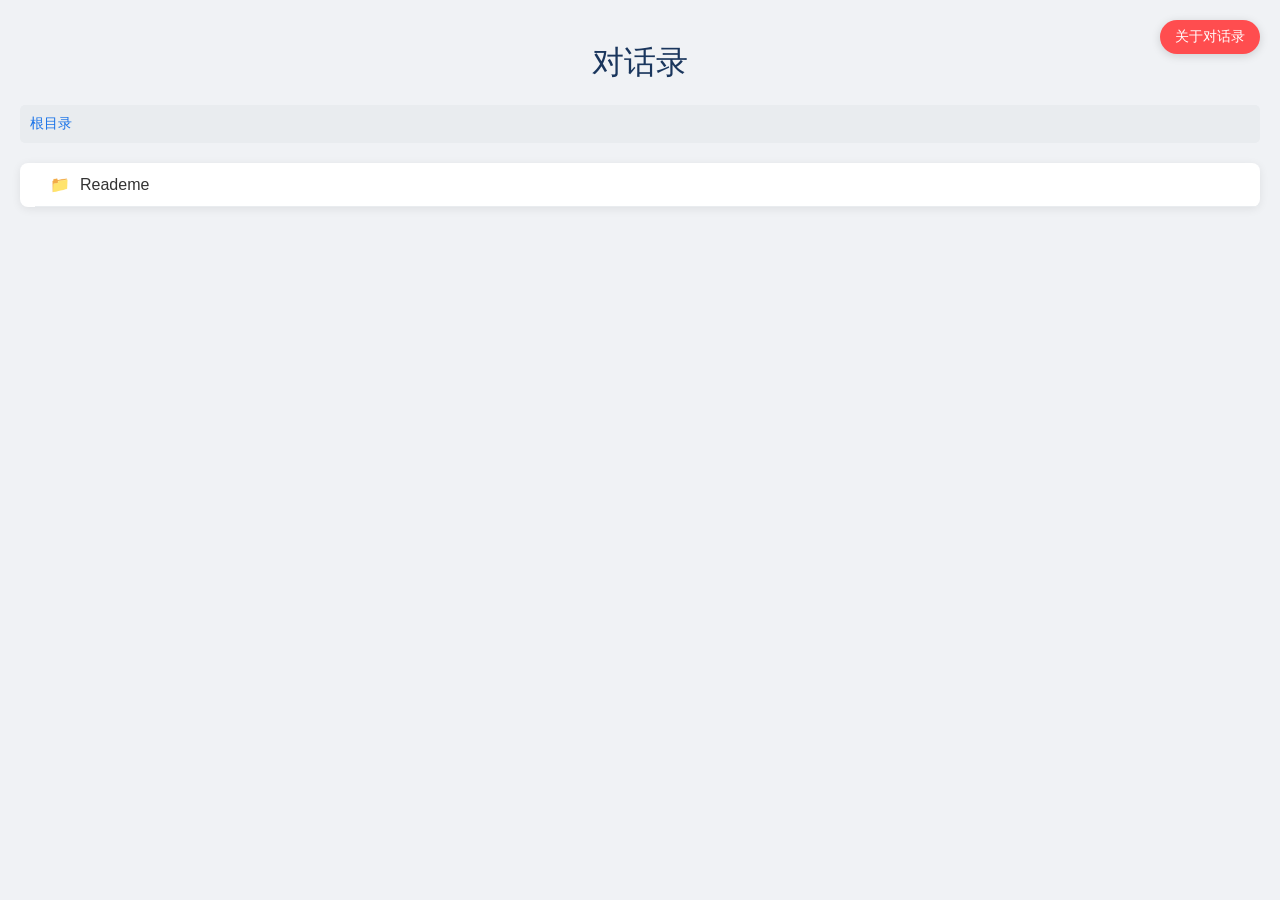
<file: ChatBook/index.html>
<!DOCTYPE html>
<html lang="zh-CN">
  <head>
    <meta charset="UTF-8" />
    <meta name="viewport" content="width=device-width, initial-scale=1.0" />
    <title>对话录</title>
    <style>
      body {
        font-family: "Segoe UI", Tahoma, Geneva, Verdana, sans-serif;
        margin: 0;
        padding: 20px;
        background-color: #f0f2f5;
        color: #333;
      }

      h1 {
        text-align: center;
        color: #1a365d;
        margin-bottom: 20px;
        font-weight: 500;
      }

      .path {
        margin-bottom: 20px;
        padding: 10px;
        background-color: #e9ecef;
        border-radius: 5px;
        font-size: 14px;
        display: flex;
        align-items: center;
      }

      .home {
        margin-right: 10px;
        cursor: pointer;
        color: #1a73e8;
        text-decoration: none;
      }

      .home:hover {
        text-decoration: underline;
      }

      .path-segment {
        margin-right: 10px;
        cursor: pointer;
        color: #1a73e8;
        text-decoration: none;
      }

      .path-separator {
        margin: 0 5px;
        color: #616161;
      }

      .path-segment:hover {
        text-decoration: underline;
      }

      ul {
        list-style-type: none;
        padding-left: 15px;
        margin: 0;
        background-color: white;
        border-radius: 8px;
        box-shadow: 0 2px 10px rgba(0, 0, 0, 0.08);
      }

      li {
        padding: 12px 15px;
        border-bottom: 1px solid #e9ecef;
        cursor: pointer;
        transition: background-color 0.2s;
        display: flex;
        align-items: center;
      }

      li:hover {
        background-color: #f8f9fa;
      }

      li.file {
        color: #1a73e8;
        text-decoration: none;
      }

      li.file:hover {
        text-decoration: underline;
      }

      .folder-icon {
        margin-right: 10px;
        color: #616161;
      }

      .file-icon {
        margin-right: 10px;
        color: #1a73e8;
      }

      .empty-message {
        color: #95a5a6;
        text-align: center;
        padding: 20px;
        font-style: italic;
        font-weight: 300;
      }

      /* 封条样式 */
      .seal {
        position: fixed;
        top: 20px;
        right: 20px;
        background-color: #ff4d4f;
        color: white;
        padding: 8px 15px;
        border-radius: 20px;
        font-size: 14px;
        cursor: pointer;
        box-shadow: 0 2px 10px rgba(0, 0, 0, 0.15);
        z-index: 100;
        transition: transform 0.2s, box-shadow 0.2s;
      }

      .seal:hover {
        transform: translateY(-2px);
        box-shadow: 0 4px 15px rgba(0, 0, 0, 0.2);
      }
    </style>
  </head>
  <body>
    <h1>对话录</h1>
    <div id="path" class="path"></div>
    <ul id="catalog"></ul>

    <!-- 封条元素 -->
    <div class="seal" id="github-seal">关于对话录</div>

    <script>
      let currentPath = [];

      async function loadJson() {
        try {
          const response = await fetch("content.json");
          const data = await response.json();
          return data;
        } catch (error) {
          console.error("加载 JSON 文件时出错:", error);
          return {};
        }
      }

      function updatePath() {
        const pathElement = document.getElementById("path");
        pathElement.innerHTML = "";

        const home = document.createElement("span");
        home.className = "home";
        home.textContent = "根目录";
        home.addEventListener("click", () => {
          currentPath = [];
          updatePath();
          navigateToPath();
        });
        pathElement.appendChild(home);

        if (currentPath.length === 0) {
          return;
        }

        pathElement.appendChild(document.createTextNode(" > "));

        let path = [];
        let tempPath = [];
        for (const segment of currentPath) {
          tempPath.push(segment);
          path.push({
            name: segment,
            path: tempPath.join("/"),
          });
        }

        for (let i = 0; i < path.length; i++) {
          const segment = path[i];
          const span = document.createElement("span");
          span.className = "path-segment";
          span.textContent = segment.name;

          if (i < path.length - 1) {
            span.addEventListener("click", () => {
              currentPath = currentPath.slice(0, i + 1);
              updatePath();
              navigateToPath();
            });
          } else {
            span.style.fontWeight = "bold";
            span.style.color = "#333";
          }

          pathElement.appendChild(span);

          if (i < path.length - 1) {
            const separator = document.createElement("span");
            separator.className = "path-separator";
            separator.textContent = ">";
            pathElement.appendChild(separator);
          }
        }
      }

      function navigateToPath() {
        loadJson().then((data) => {
          let currentData = data;
          try {
            for (const segment of currentPath) {
              currentData = currentData[segment];
            }
            displayCatalog(currentData, document.getElementById("catalog"));
          } catch (error) {
            console.error("路径导航错误:", error);
            displayCatalog({}, document.getElementById("catalog"));
          }
        });
      }

      function displayCatalog(data, parentElement) {
        parentElement.innerHTML = "";

        if (Object.keys(data).length === 0) {
          parentElement.innerHTML = '<li class="empty-message">暂无内容</li>';
          return;
        }

        for (const key in data) {
          const li = document.createElement("li");

          if (typeof data[key] === "object") {
            // 文件夹
            li.innerHTML = `<span class="folder-icon">📁</span>${key}`;
            li.addEventListener("click", () => {
              currentPath.push(key);
              updatePath();
              navigateToPath();
            });
          } else {
            // 文件
            li.className = "file";
            li.innerHTML = `<span class="file-icon">📄</span>${key}`;
            li.addEventListener("click", () => {
              window.open(`chat/${data[key]}`, "_blank");
            });
          }

          parentElement.appendChild(li);
        }
      }

      // 初始化
      async function initialize() {
        const data = await loadJson();
        displayCatalog(data, document.getElementById("catalog"));
        updatePath();
      }

      initialize();

      // 封条点击事件
      document.getElementById("github-seal").addEventListener("click", () => {
        window.open("./About/about.html", "_blank");
      });
    </script>
  </body>
</html>
</file>
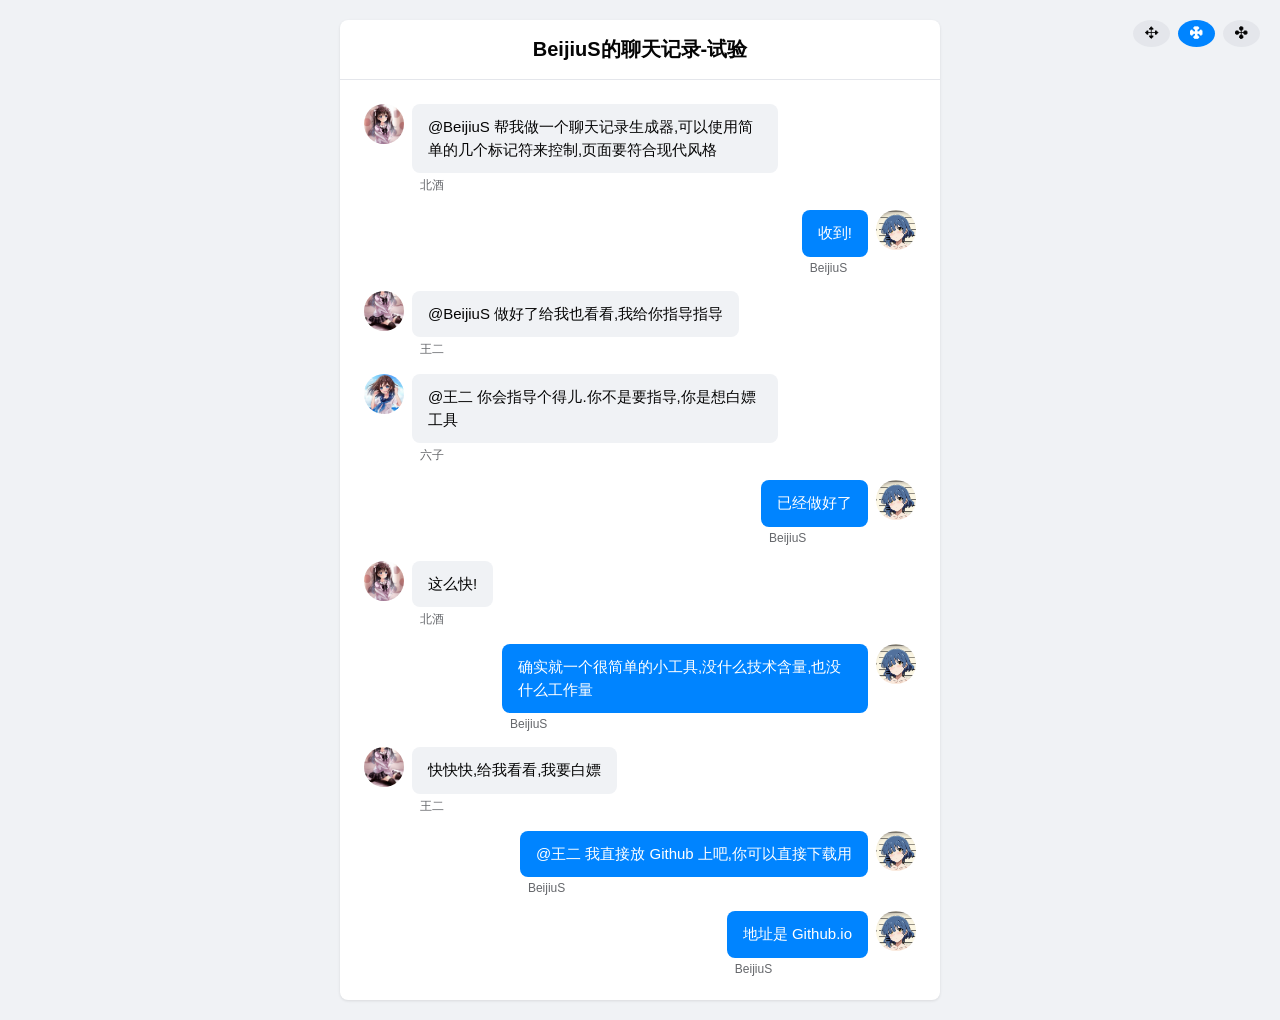
<file: ChatCompiler/output.html>
<!DOCTYPE html>
<html lang="zh-CN">
  <head>
    <meta charset="UTF-8" />
    <meta name="viewport" content="width=device-width, initial-scale=1.0" />
    <title>北酒的聊天:BeijiuS的聊天记录-试验</title>
    <link rel="stylesheet" href="templates/styles.css" />
  </head>
  <body>
    <div class="chat-container">
      <div class="chat-header">
        <h1>BeijiuS的聊天记录-试验</h1>
      </div>
      <div class="chat-messages">
        
        <div class="message message-left">
          <div class="message-container">
            <img
              src="img/1.png"
              class="avatar"
              alt="北酒"
            />
            <div class="message-content">
              <div class="message-text">@BeijiuS 帮我做一个聊天记录生成器,可以使用简单的几个标记符来控制,页面要符合现代风格</div>
              <div class="message-info">北酒</div>
            </div>
          </div>
        </div>
        
        <div class="message message-right">
          <div class="message-container">
            <img
              src="img/4.png"
              class="avatar"
              alt="BeijiuS"
            />
            <div class="message-content">
              <div class="message-text">收到!</div>
              <div class="message-info">BeijiuS</div>
            </div>
          </div>
        </div>
        
        <div class="message message-left">
          <div class="message-container">
            <img
              src="img/3.png"
              class="avatar"
              alt="王二"
            />
            <div class="message-content">
              <div class="message-text">@BeijiuS 做好了给我也看看,我给你指导指导</div>
              <div class="message-info">王二</div>
            </div>
          </div>
        </div>
        
        <div class="message message-left">
          <div class="message-container">
            <img
              src="img/2.png"
              class="avatar"
              alt="六子"
            />
            <div class="message-content">
              <div class="message-text">@王二 你会指导个得儿.你不是要指导,你是想白嫖工具</div>
              <div class="message-info">六子</div>
            </div>
          </div>
        </div>
        
        <div class="message message-right">
          <div class="message-container">
            <img
              src="img/4.png"
              class="avatar"
              alt="BeijiuS"
            />
            <div class="message-content">
              <div class="message-text">已经做好了</div>
              <div class="message-info">BeijiuS</div>
            </div>
          </div>
        </div>
        
        <div class="message message-left">
          <div class="message-container">
            <img
              src="img/1.png"
              class="avatar"
              alt="北酒"
            />
            <div class="message-content">
              <div class="message-text">这么快!</div>
              <div class="message-info">北酒</div>
            </div>
          </div>
        </div>
        
        <div class="message message-right">
          <div class="message-container">
            <img
              src="img/4.png"
              class="avatar"
              alt="BeijiuS"
            />
            <div class="message-content">
              <div class="message-text">确实就一个很简单的小工具,没什么技术含量,也没什么工作量</div>
              <div class="message-info">BeijiuS</div>
            </div>
          </div>
        </div>
        
        <div class="message message-left">
          <div class="message-container">
            <img
              src="img/3.png"
              class="avatar"
              alt="王二"
            />
            <div class="message-content">
              <div class="message-text">快快快,给我看看,我要白嫖</div>
              <div class="message-info">王二</div>
            </div>
          </div>
        </div>
        
        <div class="message message-right">
          <div class="message-container">
            <img
              src="img/4.png"
              class="avatar"
              alt="BeijiuS"
            />
            <div class="message-content">
              <div class="message-text">@王二 我直接放 Github 上吧,你可以直接下载用</div>
              <div class="message-info">BeijiuS</div>
            </div>
          </div>
        </div>
        
        <div class="message message-right">
          <div class="message-container">
            <img
              src="img/4.png"
              class="avatar"
              alt="BeijiuS"
            />
            <div class="message-content">
              <div class="message-text">地址是 Github.io</div>
              <div class="message-info">BeijiuS</div>
            </div>
          </div>
        </div>
        
      </div>
    </div>

    <div class="control-panel">
      <div class="screen-toggle">
        <button class="toggle-btn active" data-width="wide">✥</button>
        <button class="toggle-btn" data-width="medium">✤</button>
        <button class="toggle-btn" data-width="narrow">✣</button>
      </div>
    </div>

    <script src="templates/script.js"></script>
  </body>
</html>
</file>
<file: ChatCompiler/templates/styles.css>
:root {
  --primary-color: #0084ff;
  --secondary-color: #f0f2f5;
  --text-color: #050505;
  --border-radius: 8px;
}

* {
  margin: 0;
  padding: 0;
  box-sizing: border-box;
  font-family: -apple-system, BlinkMacSystemFont, "Segoe UI", Roboto, sans-serif;
}

body {
  background: #f0f2f5;
  padding: 20px;
}

.chat-container {
  max-width: 800px;
  margin: 0 auto;
  background: white;
  border-radius: var(--border-radius);
  box-shadow: 0 1px 3px rgba(0, 0, 0, 0.1);
  transition: all 0.3s ease;
}

.chat-header {
  padding: 16px 24px;
  border-bottom: 1px solid #e4e6eb;
  text-align: center; /* 标题居中 */
}

.chat-header h1 {
  font-size: 20px;
  color: var(--text-color);
  white-space: nowrap;
  overflow: hidden;
  text-overflow: ellipsis;
  width: 100%;
}

.chat-messages {
  padding: 24px;
  display: flex;
  flex-direction: column;
  gap: 16px;
}

.message {
  display: flex;
}

.message-left {
  justify-content: flex-start;
}

.message-right {
  justify-content: flex-end;
}

.message-container {
  display: flex;
  gap: 8px;
  max-width: 75%;
}

.message-right .message-container {
  flex-direction: row-reverse;
}

.avatar {
  width: 40px;
  height: 40px;
  border-radius: 50%;
  object-fit: cover;
}

.message-content {
  display: flex;
  flex-direction: column;
  gap: 4px;
}

.message-text {
  padding: 12px 16px;
  background: var(--secondary-color);
  border-radius: var(--border-radius);
  line-height: 1.5;
  font-size: 15px;
  color: var(--text-color);
  position: relative;
  max-width: 500px;
}

.message-right .message-text {
  background: var(--primary-color);
  color: white;
}

.message-info {
  font-size: 12px;
  color: #65676b;
  padding: 0 8px;
}

/* 屏幕宽度样式 */
.chat-container.wide {
  max-width: 1200px;
}
.chat-container.medium {
  max-width: 600px;
}
.chat-container.narrow {
  max-width: 400px;
}

.control-panel {
  position: fixed;
  top: 20px;
  right: 20px;
  display: flex;
  flex-direction: column;
  gap: 10px;
}

.screen-toggle {
  display: flex;
  gap: 8px;
}

.toggle-btn {
  padding: 6px 12px;
  border: none;
  border-radius: 50%;
  background: #e4e6eb;
  color: var(--text-color);
  cursor: pointer;
  transition: all 0.2s;
}

.toggle-btn.active {
  background: var(--primary-color);
  color: white;
}
</file>
